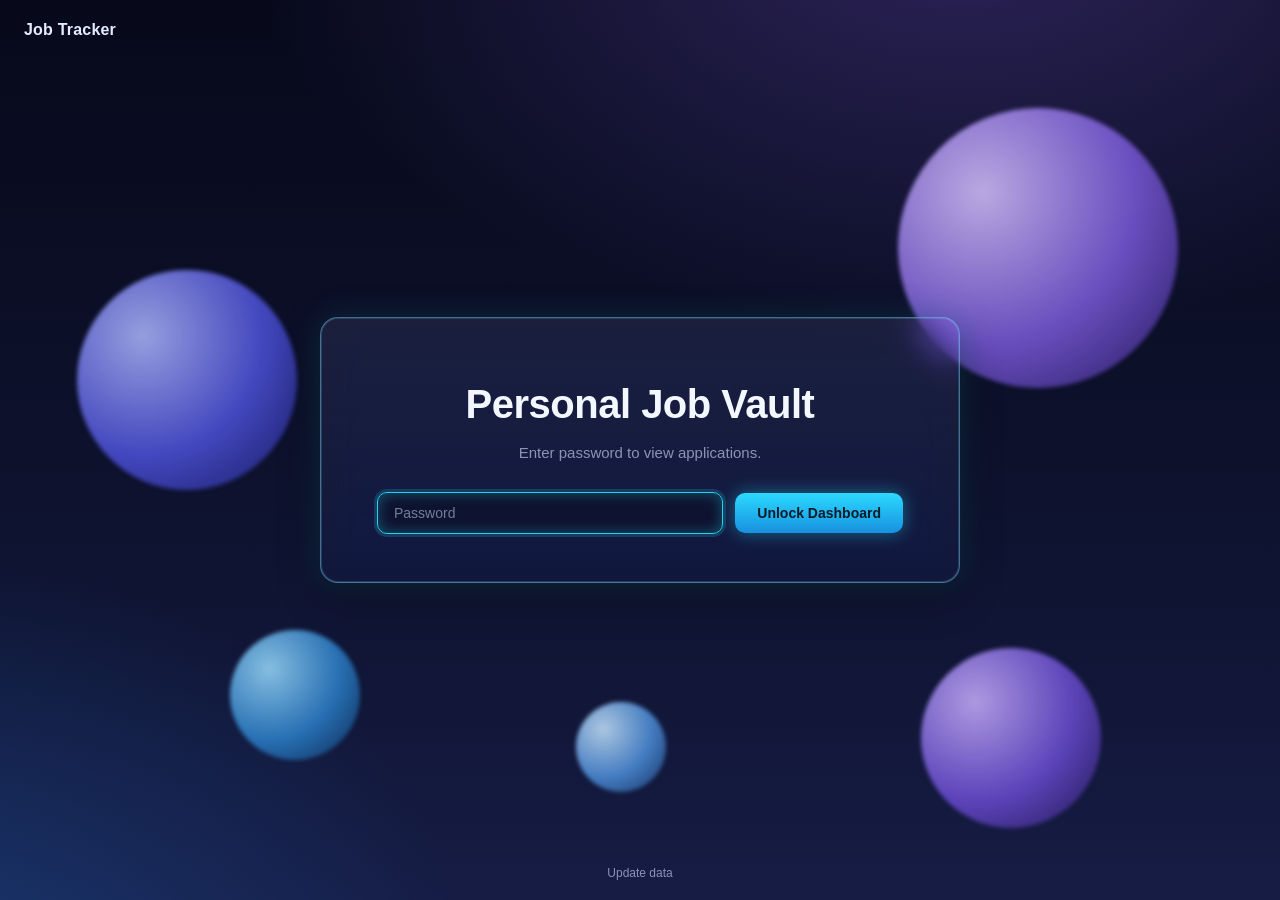
<file: index.html>
<!doctype html>
<html lang="en">
<head>
  <meta charset="utf-8" />
  <meta name="viewport" content="width=device-width, initial-scale=1" />
  <meta name="robots" content="noindex, nofollow" />
  <meta name="theme-color" content="#22d3ee" />
  <meta name="apple-mobile-web-app-capable" content="yes" />
  <meta name="apple-mobile-web-app-status-bar-style" content="black-translucent" />
  <meta name="apple-mobile-web-app-title" content="Job Vault" />
  <link rel="manifest" href="manifest.json" />
  <link rel="icon" type="image/png" sizes="32x32" href="favicon-32.png" />
  <link rel="apple-touch-icon" href="apple-touch-icon.png" />
  <title>Personal Job Vault</title>
  <link rel="stylesheet" href="styles.css?v=7" />
</head>
<body>

  <!-- LOGIN GATE -->
  <section id="gate">
    <div class="spheres" aria-hidden="true">
      <div class="sphere s1"></div>
      <div class="sphere s2"></div>
      <div class="sphere s3"></div>
      <div class="sphere s4"></div>
      <div class="sphere s5"></div>
    </div>
    <div class="app-brand">Job Tracker</div>
    <div class="gate-wrap">
      <div class="gate-card">
        <h1>Personal Job Vault</h1>
        <p>Enter password to view applications.</p>
        <form id="unlock-form" autocomplete="off">
          <input id="password" type="password" autocomplete="current-password" placeholder="Password" autofocus />
          <button type="submit" class="btn-primary">Unlock Dashboard</button>
        </form>
        <p id="gate-error" class="gate-error" hidden></p>
      </div>
    </div>
    <div class="gate-footer"><a href="admin.html">Update data</a></div>
  </section>

  <!-- DASHBOARD SHELL -->
  <section id="app" hidden>
    <div class="shell">
      <aside class="sidebar">
        <div class="app-brand" style="position: static; margin: 0 8px 24px;">Job Tracker</div>
        <ul class="nav">
          <li class="active" data-view="dashboard">
            <svg class="ic" viewBox="0 0 24 24" fill="none" stroke="currentColor" stroke-width="2"><rect x="3" y="3" width="7" height="7" rx="1"/><rect x="14" y="3" width="7" height="7" rx="1"/><rect x="3" y="14" width="7" height="7" rx="1"/><rect x="14" y="14" width="7" height="7" rx="1"/></svg>
            <span>Dashboard</span>
          </li>
          <li>
            <svg class="ic" viewBox="0 0 24 24" fill="none" stroke="currentColor" stroke-width="2"><rect x="4" y="4" width="16" height="16" rx="2"/><path d="M8 4v16M4 9h16"/></svg>
            <span>Applications</span>
          </li>
          <li>
            <svg class="ic" viewBox="0 0 24 24" fill="none" stroke="currentColor" stroke-width="2"><path d="M14 3H7a2 2 0 0 0-2 2v14a2 2 0 0 0 2 2h10a2 2 0 0 0 2-2V8z"/><path d="M14 3v5h5"/></svg>
            <span>Documents</span>
          </li>
          <li>
            <svg class="ic" viewBox="0 0 24 24" fill="none" stroke="currentColor" stroke-width="2"><path d="M3 3v18h18"/><path d="M7 14l3-3 4 4 5-7"/></svg>
            <span>Analytics</span>
          </li>
          <li>
            <svg class="ic" viewBox="0 0 24 24" fill="none" stroke="currentColor" stroke-width="2"><circle cx="12" cy="12" r="3"/><path d="M19.4 15a1.7 1.7 0 0 0 .3 1.8l.1.1a2 2 0 1 1-2.8 2.8l-.1-.1a1.7 1.7 0 0 0-1.8-.3 1.7 1.7 0 0 0-1 1.5V21a2 2 0 0 1-4 0v-.1a1.7 1.7 0 0 0-1-1.5 1.7 1.7 0 0 0-1.8.3l-.1.1a2 2 0 1 1-2.8-2.8l.1-.1a1.7 1.7 0 0 0 .3-1.8 1.7 1.7 0 0 0-1.5-1H3a2 2 0 0 1 0-4h.1a1.7 1.7 0 0 0 1.5-1 1.7 1.7 0 0 0-.3-1.8l-.1-.1a2 2 0 1 1 2.8-2.8l.1.1a1.7 1.7 0 0 0 1.8.3h.1a1.7 1.7 0 0 0 1-1.5V3a2 2 0 0 1 4 0v.1a1.7 1.7 0 0 0 1 1.5 1.7 1.7 0 0 0 1.8-.3l.1-.1a2 2 0 1 1 2.8 2.8l-.1.1a1.7 1.7 0 0 0-.3 1.8v.1a1.7 1.7 0 0 0 1.5 1H21a2 2 0 0 1 0 4h-.1a1.7 1.7 0 0 0-1.5 1z"/></svg>
            <span>Settings</span>
          </li>
        </ul>

        <div class="upcoming">
          <h3>Upcoming Interviews</h3>
          <ul id="upcoming-list"><li class="empty">No upcoming interviews</li></ul>
        </div>
      </aside>

      <main class="main" id="view-root"><!-- view rendered here --></main>
    </div>
  </section>

  <button id="install-btn" type="button" aria-label="Install Job Vault app">📲 Install app</button>

  <script src="app.js?v=7"></script>
  <script>
    // Register service worker for PWA / offline support.
    if ("serviceWorker" in navigator) {
      window.addEventListener("load", () => {
        navigator.serviceWorker.register("service-worker.js").catch(() => {});
      });
    }

    // Custom install prompt (Android Chrome / Edge / desktop Chrome).
    let deferredPrompt = null;
    const installBtn = document.getElementById("install-btn");
    window.addEventListener("beforeinstallprompt", (e) => {
      e.preventDefault();
      deferredPrompt = e;
      installBtn.classList.add("show");
    });
    installBtn.addEventListener("click", async () => {
      if (!deferredPrompt) return;
      deferredPrompt.prompt();
      try { await deferredPrompt.userChoice; } catch (_) {}
      deferredPrompt = null;
      installBtn.classList.remove("show");
    });
    window.addEventListener("appinstalled", () => {
      installBtn.classList.remove("show");
    });
  </script>
</body>
</html>
</file>
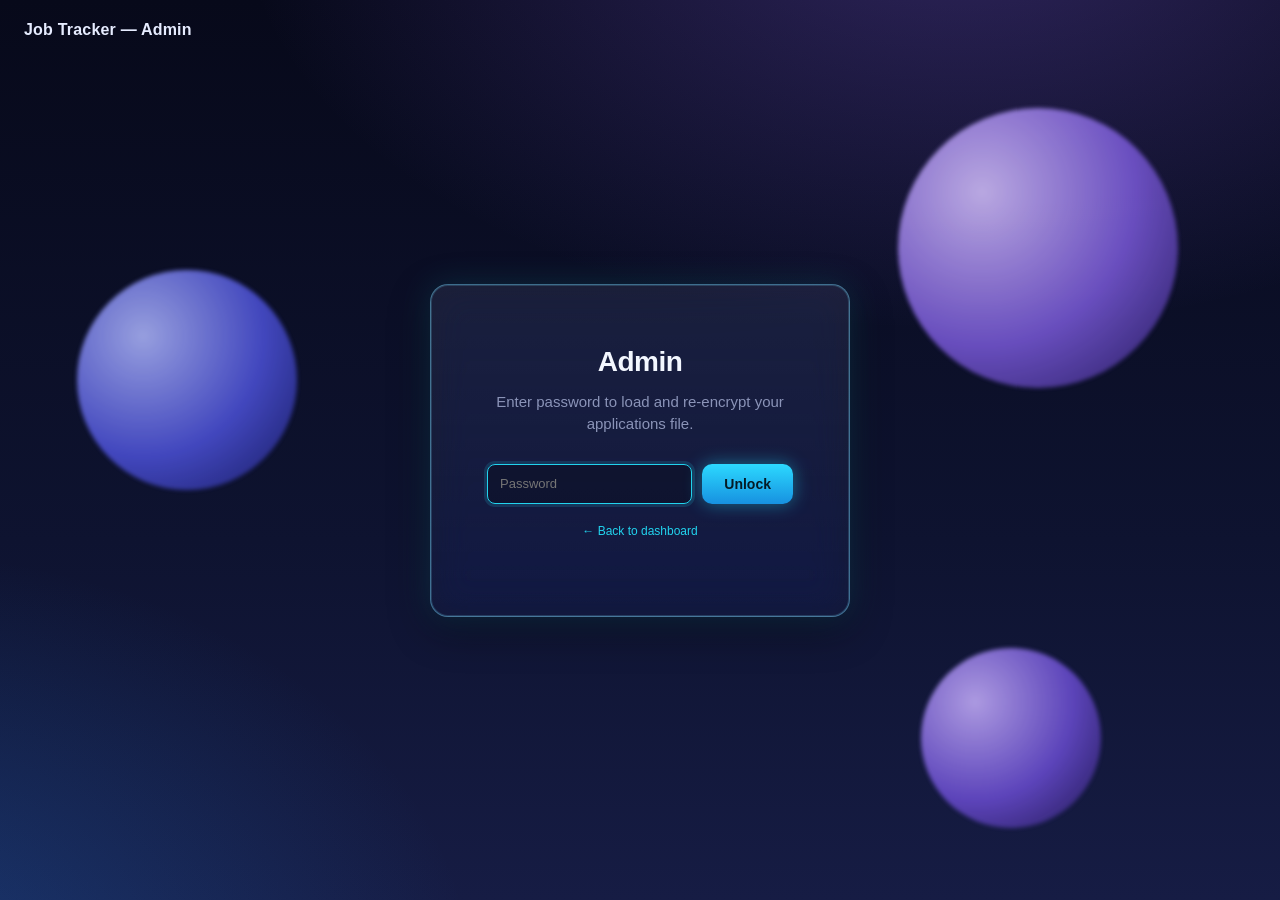
<file: admin.html>
<!doctype html>
<html lang="en">
<head>
  <meta charset="utf-8" />
  <meta name="viewport" content="width=device-width, initial-scale=1" />
  <meta name="robots" content="noindex, nofollow" />
  <meta name="theme-color" content="#22d3ee" />
  <meta name="apple-mobile-web-app-capable" content="yes" />
  <meta name="apple-mobile-web-app-status-bar-style" content="black-translucent" />
  <meta name="apple-mobile-web-app-title" content="Job Vault" />
  <link rel="manifest" href="manifest.json" />
  <link rel="icon" type="image/png" sizes="32x32" href="favicon-32.png" />
  <link rel="apple-touch-icon" href="apple-touch-icon.png" />
  <title>Job Tracker — Update data</title>
  <link rel="stylesheet" href="styles.css?v=7" />
  <style>
    .admin-shell { max-width: 980px; margin: 32px auto; padding: 0 24px 64px; position: relative; z-index: 1; }
    .admin-shell h1 { font-size: 26px; margin: 0 0 6px; }
    .admin-shell .lede { color: var(--muted); margin: 0 0 22px; font-size: 13px; }
    .panel { background: var(--panel); border: 1px solid var(--border); border-radius: 14px; padding: 22px; margin-bottom: 18px; backdrop-filter: blur(8px); }
    .panel h2 { font-size: 14px; font-weight: 700; color: var(--accent); text-transform: uppercase; letter-spacing: 0.6px; margin: 0 0 14px; }
    .grid2 { display: grid; grid-template-columns: 1fr 1fr; gap: 12px; }
    .grid3 { display: grid; grid-template-columns: 1fr 1fr 1fr; gap: 12px; }
    @media (max-width: 720px) { .grid2, .grid3 { grid-template-columns: 1fr; } }
    label { display: block; font-size: 12px; color: var(--muted); margin: 0 0 4px; font-weight: 600; }
    input[type=text], input[type=number], input[type=password], select, textarea {
      width: 100%; background: rgba(0,0,0,0.25); border: 1px solid var(--border); color: var(--text);
      padding: 10px 12px; border-radius: 8px; font-family: inherit; font-size: 13px; outline: none;
    }
    input:focus, textarea:focus, select:focus { border-color: var(--accent); box-shadow: 0 0 0 3px rgba(34,211,238,0.15); }
    textarea { min-height: 90px; resize: vertical; line-height: 1.5; }
    textarea.tall { min-height: 140px; }
    .row-actions { display: flex; gap: 10px; align-items: center; flex-wrap: wrap; margin-top: 12px; }
    .btn-secondary { background: rgba(255,255,255,0.06); color: var(--text); border: 1px solid var(--border); padding: 9px 16px; border-radius: 8px; font-weight: 600; font-size: 13px; }
    .btn-secondary:hover { border-color: var(--border-strong); }
    .btn-suggest { background: linear-gradient(135deg, #a78bfa, #6aa8ff); color: #0c1126; border: none; padding: 9px 14px; border-radius: 8px; font-weight: 700; font-size: 12px; }
    .btn-danger { background: rgba(248,113,113,0.15); color: var(--status-rejected); border: 1px solid rgba(248,113,113,0.35); padding: 9px 14px; border-radius: 8px; font-weight: 600; font-size: 12px; }
    pre { background: rgba(0,0,0,0.3); padding: 12px; border-radius: 8px; overflow: auto; max-height: 220px; font-size: 11px; color: var(--muted); }
    .status-msg { color: var(--status-offer); font-size: 13px; }
    .status-msg.err { color: var(--error); }
    .applist { display: flex; flex-direction: column; gap: 6px; max-height: 320px; overflow-y: auto; padding: 4px; }
    .applist .item { display: flex; justify-content: space-between; gap: 10px; padding: 8px 12px; border-radius: 8px; cursor: pointer; border: 1px solid transparent; font-size: 13px; }
    .applist .item:hover { background: rgba(255,255,255,0.04); border-color: var(--border); }
    .applist .item.active { background: rgba(34,211,238,0.10); border-color: rgba(34,211,238,0.35); }
    .applist .meta { color: var(--muted); font-size: 11px; }
    .toolbar { display: flex; gap: 8px; align-items: center; margin-bottom: 10px; }
    .toolbar input { flex: 1; }
    .help { font-size: 11px; color: var(--muted); margin-top: 4px; }
    .gate-mini { max-width: 420px; margin: 80px auto; }
  </style>
</head>
<body>
  <div class="spheres" aria-hidden="true">
    <div class="sphere s1"></div>
    <div class="sphere s3"></div>
    <div class="sphere s4"></div>
  </div>
  <div class="app-brand">Job Tracker — Admin</div>

  <!-- Lock screen for admin -->
  <section id="admin-gate">
    <div class="gate-wrap">
      <div class="gate-card gate-mini">
        <h1 style="font-size: 28px;">Admin</h1>
        <p>Enter password to load and re-encrypt your applications file.</p>
        <form id="admin-unlock">
          <div style="display:flex;gap:10px">
            <input id="admin-pw" type="password" placeholder="Password" autofocus style="flex:1" />
            <button type="submit" class="btn-primary">Unlock</button>
          </div>
        </form>
        <p id="admin-err" class="gate-error" hidden></p>
        <p style="text-align:center;margin-top:18px;font-size:12px;color:var(--muted);"><a href="index.html">← Back to dashboard</a></p>
      </div>
    </div>
  </section>

  <main id="admin" class="admin-shell" hidden>
    <h1>Manage Applications</h1>
    <p class="lede">Edit fields, encrypt, and download <code>applications.enc.json</code>. Replace the file in your repo and push to publish.</p>

    <div class="panel">
      <h2>Applications (<span id="row-count">0</span>)</h2>
      <div class="toolbar">
        <input id="filter" type="search" placeholder="Filter applications..." />
        <button class="btn-secondary" id="new-app">+ New</button>
      </div>
      <div class="applist" id="applist"></div>
    </div>

    <div class="panel" id="editor" hidden>
      <h2>Edit Application</h2>
      <div class="grid2">
        <div><label>Company</label><input id="f-Company" type="text" /></div>
        <div><label>Domain (for logo)</label><input id="f-Domain" type="text" placeholder="e.g. tesla.com" /></div>
      </div>
      <div style="margin-top:10px"><label>Logo URL (override, optional)</label>
        <input id="f-LogoUrl" type="text" placeholder="https://... — leave blank to auto-fetch from Domain" /></div>
      <div class="grid2" style="margin-top:10px">
        <div><label>Role / Position</label><input id="f-Role" type="text" /></div>
        <div><label>Status</label><input id="f-Status" type="text" placeholder="Applied, Interviewing, Offer, Rejected, ..." /></div>
      </div>
      <div class="grid3" style="margin-top:10px">
        <div><label>Date Applied</label><input id="f-DateApplied" type="text" placeholder="DD-MMM-YY" /></div>
        <div><label>Location</label><input id="f-Location" type="text" /></div>
        <div><label>Platform</label><input id="f-Platform" type="text" /></div>
      </div>
      <div class="grid3" style="margin-top:10px">
        <div><label>Tier</label><input id="f-Tier" type="text" /></div>
        <div><label>Grade</label><input id="f-Grade" type="text" /></div>
        <div><label>Job ID / Req</label><input id="f-JobId" type="text" /></div>
      </div>
      <div class="grid3" style="margin-top:10px">
        <div><label>Salary Band</label><input id="f-SalaryBand" type="text" /></div>
        <div><label>Quote CTC</label><input id="f-QuoteCTC" type="text" /></div>
        <div><label>Fit %</label><input id="f-Fit" type="text" placeholder="0-100" /></div>
      </div>
      <div style="margin-top:10px"><label>Chances</label><input id="f-Chances" type="text" placeholder="e.g. Moderate (25-40%)" /></div>

      <div style="margin-top:12px"><label>Role Summary (Job Description)</label>
        <textarea id="f-JD" class="tall"></textarea></div>

      <div style="margin-top:12px">
        <label>STAR Story — Technical
          <button class="btn-suggest" id="ai-suggest-tech" style="float:right">✨ Suggest with AI</button>
        </label>
        <textarea id="f-STARTech" class="tall" placeholder="QUESTION: ...&#10;SITUATION: ...&#10;TASK: ...&#10;ACTION: ...&#10;RESULT: ..."></textarea>
      </div>
      <div style="margin-top:12px">
        <label>STAR Story — Non-Technical / Behavioral
          <button class="btn-suggest" id="ai-suggest-beh" style="float:right">✨ Suggest with AI</button>
        </label>
        <textarea id="f-STARBeh" class="tall" placeholder="QUESTION: ...&#10;SITUATION: ...&#10;TASK: ...&#10;ACTION: ...&#10;RESULT: ..."></textarea>
        <div class="help">Tip: Configure your Anthropic API key in <code>sync/.secrets.env</code> for AI suggestions, or write directly here.</div>
      </div>

      <div style="margin-top:12px"><label>Next Step</label>
        <textarea id="f-NextStep"></textarea></div>
      <div style="margin-top:12px"><label>Notes / Key Facts</label>
        <textarea id="f-Notes"></textarea></div>

      <div class="row-actions">
        <button class="btn-primary" id="save-row">Save changes</button>
        <button class="btn-danger" id="delete-row">Delete application</button>
        <span id="editor-msg" class="status-msg"></span>
      </div>
    </div>

    <div class="panel">
      <h2>Encrypt &amp; Download</h2>
      <p class="lede" style="margin-bottom:12px">When you've made all your edits, encrypt with the same password and download the new <code>applications.enc.json</code>. Replace it in the repo and push.</p>
      <div class="row-actions">
        <button class="btn-primary" id="encrypt-download">Encrypt and download</button>
        <span id="encrypt-msg" class="status-msg"></span>
      </div>
      <h3 style="margin-top:18px;font-size:13px;color:var(--muted)">Output preview</h3>
      <pre id="enc-preview">(none yet)</pre>
    </div>
  </main>

  <script>
    // ===== crypto =====
    const DATA_URL = "data/applications.enc.json";
    const PBKDF2_ITERS = 200000;

    function bytesToB64(bytes){let s="";for(let i=0;i<bytes.length;i++)s+=String.fromCharCode(bytes[i]);return btoa(s);}
    function b64ToBytes(b64){const bin=atob(b64);const u=new Uint8Array(bin.length);for(let i=0;i<bin.length;i++)u[i]=bin.charCodeAt(i);return u;}
    async function deriveKey(password, salt, iters, hash, usage){
      const baseKey = await crypto.subtle.importKey("raw", new TextEncoder().encode(password), {name:"PBKDF2"}, false, ["deriveKey"]);
      return crypto.subtle.deriveKey({name:"PBKDF2", salt, iterations: iters, hash}, baseKey, {name:"AES-GCM", length:256}, false, [usage]);
    }
    async function encryptBundle(plaintext, password){
      const salt = crypto.getRandomValues(new Uint8Array(16));
      const iv = crypto.getRandomValues(new Uint8Array(12));
      const key = await deriveKey(password, salt, PBKDF2_ITERS, "SHA-256", "encrypt");
      const ct = await crypto.subtle.encrypt({name:"AES-GCM", iv}, key, new TextEncoder().encode(plaintext));
      return { v:1, kdf:{name:"PBKDF2", hash:"SHA-256", iters: PBKDF2_ITERS, salt_b64: bytesToB64(salt)}, iv_b64: bytesToB64(iv), ct_b64: bytesToB64(new Uint8Array(ct)) };
    }
    async function decryptBundle(bundle, password){
      const salt = b64ToBytes(bundle.kdf.salt_b64);
      const iv = b64ToBytes(bundle.iv_b64);
      const ct = b64ToBytes(bundle.ct_b64);
      const key = await deriveKey(password, salt, bundle.kdf.iters, bundle.kdf.hash, "decrypt");
      const pt = await crypto.subtle.decrypt({name:"AES-GCM", iv}, key, ct);
      return JSON.parse(new TextDecoder().decode(pt));
    }

    // ===== state =====
    const FIELDS = [
      ["Company","Company"], ["Domain","Domain"], ["LogoUrl","LogoUrl"],
      ["Role","Role / Position"], ["Status","Status"],
      ["DateApplied","Date Applied"], ["Location","Location"], ["Platform","Platform"],
      ["Tier","Tier"], ["Grade","Grade"], ["JobId","Job ID / Req"],
      ["SalaryBand","Salary Band"], ["QuoteCTC","Quote CTC"], ["Fit","Fit %"],
      ["Chances","Chances"], ["JD","Role Summary (JD)"],
      ["STARTech","STAR (Technical)"], ["STARBeh","STAR (Non-Technical)"],
      ["NextStep","Next Step"], ["Notes","Notes / Key Facts"],
    ];

    const state = { password: "", payload: null, selected: -1, filter: "" };

    // ===== gate =====
    document.getElementById("admin-unlock").addEventListener("submit", async (e) => {
      e.preventDefault();
      const pw = document.getElementById("admin-pw").value;
      const err = document.getElementById("admin-err");
      err.hidden = true;
      let bundle;
      try {
        const res = await fetch(DATA_URL, { cache: "no-store" });
        if (!res.ok) throw new Error("data not found");
        bundle = await res.json();
      } catch (e) {
        err.textContent = "Could not load data file."; err.hidden = false; return;
      }
      try {
        const payload = await decryptBundle(bundle, pw);
        state.password = pw;
        state.payload = payload;
        document.getElementById("admin-gate").hidden = true;
        document.getElementById("admin").hidden = false;
        renderList();
      } catch (e2) {
        err.textContent = "Wrong password."; err.hidden = false;
      }
    });

    // ===== list / editor =====
    function renderList() {
      const host = document.getElementById("applist");
      host.innerHTML = "";
      const rows = state.payload.rows || [];
      const filt = state.filter.trim().toLowerCase();
      let visible = 0;
      rows.forEach((r, i) => {
        const text = (r.Company || "") + " " + (r["Role / Position"] || "") + " " + (r.Status || "");
        if (filt && !text.toLowerCase().includes(filt)) return;
        visible++;
        const div = document.createElement("div");
        div.className = "item" + (state.selected === i ? " active" : "");
        const left = document.createElement("div");
        left.innerHTML = `<b>${escapeHtml(r.Company || "(unnamed)")}</b><div class="meta">${escapeHtml(r["Role / Position"] || "")}</div>`;
        const right = document.createElement("div");
        right.className = "meta";
        right.textContent = r.Status || "";
        div.appendChild(left); div.appendChild(right);
        div.addEventListener("click", () => selectRow(i));
        host.appendChild(div);
      });
      document.getElementById("row-count").textContent = visible + " / " + rows.length;
    }

    function selectRow(i) {
      state.selected = i;
      const row = state.payload.rows[i] || {};
      for (const [id, key] of FIELDS) {
        const el = document.getElementById("f-" + id);
        if (el) el.value = row[key] || "";
      }
      document.getElementById("editor").hidden = false;
      document.getElementById("editor-msg").textContent = "";
      renderList();
      document.getElementById("editor").scrollIntoView({behavior:"smooth", block:"start"});
    }

    document.getElementById("save-row").addEventListener("click", () => {
      if (state.selected < 0) return;
      const row = state.payload.rows[state.selected];
      for (const [id, key] of FIELDS) {
        const el = document.getElementById("f-" + id);
        if (el) row[key] = el.value;
      }
      document.getElementById("editor-msg").textContent = "Saved (in memory). Click 'Encrypt and download' to publish.";
      document.getElementById("editor-msg").className = "status-msg";
      renderList();
    });

    document.getElementById("delete-row").addEventListener("click", () => {
      if (state.selected < 0) return;
      if (!confirm("Delete this application?")) return;
      state.payload.rows.splice(state.selected, 1);
      state.selected = -1;
      document.getElementById("editor").hidden = true;
      renderList();
    });

    document.getElementById("new-app").addEventListener("click", () => {
      const blank = {};
      for (const [, key] of FIELDS) blank[key] = "";
      state.payload.rows.push(blank);
      selectRow(state.payload.rows.length - 1);
    });

    document.getElementById("filter").addEventListener("input", (e) => {
      state.filter = e.target.value; renderList();
    });

    function aiSuggestStub(e) {
      e.preventDefault();
      const msg = document.getElementById("editor-msg");
      msg.className = "status-msg err";
      msg.textContent = "AI Suggest needs an Anthropic API key in sync/.secrets.env (and the sync agent running). Coming soon — for now, write your STAR story manually.";
    }
    const techBtn = document.getElementById("ai-suggest-tech");
    const behBtn = document.getElementById("ai-suggest-beh");
    if (techBtn) techBtn.addEventListener("click", aiSuggestStub);
    if (behBtn) behBtn.addEventListener("click", aiSuggestStub);

    document.getElementById("encrypt-download").addEventListener("click", async () => {
      const msg = document.getElementById("encrypt-msg");
      msg.className = "status-msg";
      msg.textContent = "Encrypting...";
      const payload = JSON.parse(JSON.stringify(state.payload));
      payload.updated_at = new Date().toISOString();
      const bundle = await encryptBundle(JSON.stringify(payload), state.password);
      const text = JSON.stringify(bundle, null, 2);
      document.getElementById("enc-preview").textContent = text.slice(0, 600) + (text.length > 600 ? "\n..." : "");
      const blob = new Blob([text], { type: "application/json" });
      const url = URL.createObjectURL(blob);
      const a = document.createElement("a");
      a.href = url; a.download = "applications.enc.json"; a.click();
      URL.revokeObjectURL(url);
      msg.textContent = "Downloaded. Replace data/applications.enc.json in the repo and push.";
    });

    function escapeHtml(s){return String(s).replace(/[&<>"']/g, c => ({ "&":"&amp;","<":"&lt;",">":"&gt;",'"':"&quot;","'":"&#39;"}[c]));}
  </script>
</body>
</html>
</file>
<file: styles.css>
:root {
  --bg-0: #07091a;
  --bg-1: #0e1330;
  --bg-2: #161c44;
  --panel: rgba(255, 255, 255, 0.04);
  --panel-2: rgba(255, 255, 255, 0.06);
  --border: rgba(120, 180, 255, 0.18);
  --border-strong: rgba(120, 220, 255, 0.45);
  --text: #e6ecff;
  --muted: #8b94b8;
  --accent: #22d3ee;
  --accent-2: #6aa8ff;
  --violet: #a78bfa;
  --error: #ff7b85;

  --status-wishlist: #a78bfa;
  --status-applied: #60a5fa;
  --status-interview: #fbbf24;
  --status-offer: #34d399;
  --status-rejected: #f87171;

  --shadow: 0 12px 40px rgba(0, 0, 0, 0.45);
  --glow-cyan: 0 0 22px rgba(34, 211, 238, 0.55);
}

* { box-sizing: border-box; }

html, body {
  margin: 0;
  padding: 0;
  background: var(--bg-0);
  color: var(--text);
  font-family: -apple-system, BlinkMacSystemFont, "Segoe UI", Roboto, Helvetica, Arial, sans-serif;
  font-size: 14px;
  line-height: 1.5;
  min-height: 100vh;
  -webkit-font-smoothing: antialiased;
}

body {
  background:
    radial-gradient(1200px 700px at 75% -10%, rgba(122, 90, 220, 0.35), transparent 60%),
    radial-gradient(1100px 800px at -10% 110%, rgba(34, 122, 220, 0.30), transparent 55%),
    linear-gradient(180deg, var(--bg-0), var(--bg-1) 60%, var(--bg-2));
  background-attachment: fixed;
}

/* Floating spheres for the gate screen */
.spheres { position: fixed; inset: 0; overflow: hidden; pointer-events: none; z-index: 0; }
.sphere {
  position: absolute;
  border-radius: 50%;
  filter: blur(2px);
  opacity: 0.85;
  animation: float 14s ease-in-out infinite;
}
.sphere.s1 { width: 220px; height: 220px; left: 6%; top: 30%;
  background: radial-gradient(circle at 30% 30%, #b0b8ff, #4d52d9 55%, #1a1d6b 100%); }
.sphere.s2 { width: 130px; height: 130px; left: 18%; top: 70%;
  background: radial-gradient(circle at 30% 30%, #9bdcff, #2c80c9 55%, #0c2a55 100%); animation-delay: -3s; }
.sphere.s3 { width: 280px; height: 280px; right: 8%; top: 12%;
  background: radial-gradient(circle at 30% 30%, #d6c2ff, #7a5ad9 55%, #2a1c66 100%); animation-delay: -6s; }
.sphere.s4 { width: 180px; height: 180px; right: 14%; bottom: 8%;
  background: radial-gradient(circle at 30% 30%, #c8b1ff, #6a4dd1 55%, #221755 100%); animation-delay: -9s; }
.sphere.s5 { width: 90px; height: 90px; left: 45%; bottom: 12%;
  background: radial-gradient(circle at 30% 30%, #c8e6ff, #4d8ed9 55%, #163566 100%); animation-delay: -2s; }

@keyframes float {
  0%, 100% { transform: translate3d(0, 0, 0); }
  50% { transform: translate3d(20px, -30px, 0); }
}

a { color: var(--accent); text-decoration: none; }
a:hover { text-decoration: underline; }

button {
  font-family: inherit;
  cursor: pointer;
}

/* ============ GATE / LOGIN ============ */

.app-brand {
  position: fixed;
  top: 18px;
  left: 24px;
  font-size: 16px;
  font-weight: 600;
  letter-spacing: 0.2px;
  color: var(--text);
  z-index: 2;
}

.gate-wrap {
  min-height: 100vh;
  display: grid;
  place-items: center;
  position: relative;
  z-index: 1;
  padding: 24px;
}

.gate-card {
  position: relative;
  width: min(640px, 100%);
  padding: 56px 56px 48px;
  border-radius: 18px;
  background: linear-gradient(180deg, rgba(255,255,255,0.07), rgba(255,255,255,0.02));
  border: 1px solid var(--border-strong);
  box-shadow:
    0 0 0 1px rgba(120, 220, 255, 0.18) inset,
    0 0 30px rgba(34, 211, 238, 0.15),
    var(--shadow);
  backdrop-filter: blur(18px) saturate(140%);
  -webkit-backdrop-filter: blur(18px) saturate(140%);
}

.gate-card h1 {
  margin: 0 0 8px;
  text-align: center;
  font-size: 40px;
  font-weight: 800;
  letter-spacing: -0.5px;
  color: #f3f7ff;
}

.gate-card p {
  margin: 0 0 28px;
  text-align: center;
  color: var(--muted);
  font-size: 15px;
}

#unlock-form {
  display: flex;
  gap: 12px;
  align-items: center;
  justify-content: center;
}

#unlock-form input {
  flex: 1;
  background: rgba(0, 0, 0, 0.25);
  border: 1px solid var(--border-strong);
  color: var(--text);
  padding: 12px 16px;
  border-radius: 10px;
  font-size: 14px;
  outline: none;
  box-shadow: 0 0 14px rgba(34, 211, 238, 0.25) inset;
  transition: box-shadow .2s, border-color .2s;
}
#unlock-form input::placeholder { color: rgba(180, 200, 230, 0.6); }
#unlock-form input:focus {
  border-color: var(--accent);
  box-shadow: 0 0 0 3px rgba(34, 211, 238, 0.18), 0 0 14px rgba(34, 211, 238, 0.35) inset;
}

.btn-primary {
  background: linear-gradient(180deg, #2cd9ff, #1791e0);
  color: #051b25;
  border: none;
  padding: 12px 22px;
  border-radius: 10px;
  font-weight: 700;
  font-size: 14px;
  white-space: nowrap;
  box-shadow: 0 0 18px rgba(34, 211, 238, 0.45);
  transition: filter .15s, transform .05s;
}
.btn-primary:hover { filter: brightness(1.08); }
.btn-primary:active { transform: translateY(1px); }

.gate-error {
  text-align: center;
  margin-top: 14px;
  color: var(--error);
  font-size: 13px;
}

.gate-footer {
  position: fixed;
  bottom: 18px;
  left: 0;
  right: 0;
  text-align: center;
  color: var(--muted);
  font-size: 12px;
  z-index: 2;
}
.gate-footer a { color: var(--muted); }

/* ============ DASHBOARD SHELL ============ */

.shell {
  display: grid;
  grid-template-columns: 240px 1fr;
  min-height: 100vh;
  position: relative;
  z-index: 1;
}

.sidebar {
  padding: 24px 16px;
  border-right: 1px solid rgba(255, 255, 255, 0.06);
  background: rgba(7, 10, 26, 0.55);
  backdrop-filter: blur(8px);
}

.sidebar h2 {
  font-size: 13px;
  font-weight: 600;
  color: var(--muted);
  text-transform: uppercase;
  letter-spacing: 0.6px;
  margin: 18px 8px 8px;
}

.nav { list-style: none; padding: 0; margin: 12px 0 24px; }
.nav li { display: flex; align-items: center; gap: 10px;
  padding: 10px 12px; border-radius: 8px; color: var(--muted);
  cursor: pointer; font-size: 14px; font-weight: 500;
  transition: background .15s, color .15s; }
.nav li:hover { background: rgba(255,255,255,0.05); color: var(--text); }
.nav li.active {
  background: linear-gradient(180deg, rgba(34, 211, 238, 0.18), rgba(34, 211, 238, 0.08));
  color: #d6f7ff;
  border: 1px solid rgba(34, 211, 238, 0.35);
}
.nav .ic { width: 18px; height: 18px; opacity: 0.9; }

.upcoming {
  background: var(--panel);
  border: 1px solid var(--border);
  border-radius: 12px;
  padding: 14px;
  margin-top: 8px;
}
.upcoming h3 { margin: 0 0 8px; font-size: 14px; font-weight: 600; }
.upcoming ul { list-style: none; padding: 0; margin: 0; }
.upcoming li { font-size: 12px; color: var(--muted); padding: 4px 0; }
.upcoming .empty { color: var(--muted); font-size: 12px; }

.main {
  padding: 24px 32px 48px;
  min-width: 0;
}

.main-head {
  display: flex;
  align-items: center;
  justify-content: space-between;
  margin-bottom: 20px;
  gap: 16px;
  flex-wrap: wrap;
}

.main-head h1 {
  margin: 0;
  font-size: 28px;
  font-weight: 700;
  letter-spacing: -0.3px;
}

.head-actions { display: flex; gap: 10px; align-items: center; }

.search {
  background: rgba(0,0,0,0.25);
  border: 1px solid var(--border);
  color: var(--text);
  padding: 10px 14px;
  border-radius: 10px;
  font-size: 13px;
  width: 280px;
  outline: none;
}
.search:focus { border-color: var(--accent); box-shadow: 0 0 0 3px rgba(34,211,238,0.15); }

/* ============ KANBAN ============ */

/* Kanban as horizontal strips: each status is a full-width section,
   cards inside flow 5-per-row (responsive). */
.kanban {
  display: flex;
  flex-direction: column;
  gap: 18px;
  align-items: stretch;
}

.column {
  background: var(--panel);
  border: 1px solid var(--border);
  border-radius: 14px;
  padding: 14px 18px 18px;
  backdrop-filter: blur(10px);
}

.col-head {
  display: flex;
  align-items: center;
  justify-content: space-between;
  border-bottom: 2px solid var(--col-color, var(--accent));
  padding-bottom: 10px;
  margin-bottom: 14px;
}
.col-head .title { font-size: 16px; font-weight: 700; color: var(--text); }
.col-head .count { color: var(--muted); font-size: 13px; font-weight: 500; }

.col-list {
  display: grid;
  grid-template-columns: repeat(5, minmax(0, 1fr));
  gap: 12px;
}

.card {
  position: relative;
  background: linear-gradient(180deg, rgba(255,255,255,0.05), rgba(255,255,255,0.02));
  border: 1px solid rgba(255,255,255,0.08);
  border-radius: 12px;
  padding: 14px 14px 14px 38px;
  text-decoration: none;
  color: inherit;
  display: block;
  transition: transform .12s, border-color .12s, box-shadow .12s, background .12s;
  cursor: pointer;
}
.card:hover {
  border-color: rgba(34, 211, 238, 0.45);
  box-shadow: 0 6px 24px rgba(0,0,0,0.4), 0 0 16px rgba(34, 211, 238, 0.18);
  text-decoration: none;
  transform: translateY(-1px);
  background: linear-gradient(180deg, rgba(255,255,255,0.07), rgba(255,255,255,0.03));
}

.drag-dots {
  position: absolute;
  top: 14px;
  left: 12px;
  width: 10px;
  height: 16px;
  display: grid;
  grid-template-columns: 4px 4px;
  grid-auto-rows: 4px;
  gap: 2px;
  opacity: 0.35;
  pointer-events: none;
}
.drag-dots span { width: 4px; height: 4px; background: currentColor; border-radius: 50%; }

.card-head {
  display: flex;
  align-items: center;
  gap: 10px;
  margin-bottom: 8px;
}
.logo {
  position: relative;
  width: 32px;
  height: 32px;
  border-radius: 8px;
  background: rgba(255,255,255,0.06);
  flex-shrink: 0;
  overflow: hidden;
  font-weight: 700;
  font-size: 13px;
  color: var(--text);
  border: 1px solid rgba(255,255,255,0.08);
}
.logo .monogram {
  position: absolute;
  inset: 0;
  display: grid;
  place-items: center;
}
.logo img {
  position: absolute;
  inset: 0;
  width: 100%;
  height: 100%;
  object-fit: contain;
  background: #fff;
  padding: 2px;
}

.card-company {
  font-weight: 700;
  color: var(--text);
  font-size: 14px;
  line-height: 1.2;
  word-break: break-word;
}
.card-role {
  color: var(--muted);
  font-size: 12px;
  font-weight: 500;
  margin-top: 2px;
  word-break: break-word;
}

.kv { font-size: 12px; color: var(--muted); margin: 3px 0; }
.kv b { color: var(--text); font-weight: 600; }

.card-foot { margin-top: 10px; }

/* Status pills (Kanban + detail header) */
.pill {
  display: inline-block;
  padding: 4px 10px;
  border-radius: 999px;
  font-size: 11px;
  font-weight: 700;
  letter-spacing: 0.2px;
  background: rgba(255,255,255,0.05);
  color: var(--muted);
  border: 1px solid rgba(255,255,255,0.08);
  white-space: nowrap;
}
.pill.wishlist    { color: var(--status-wishlist);   border-color: rgba(167,139,250,0.35); background: rgba(167,139,250,0.10); }
.pill.applied     { color: var(--status-applied);    border-color: rgba(96,165,250,0.35);  background: rgba(96,165,250,0.10); }
.pill.interview   { color: var(--status-interview);  border-color: rgba(251,191,36,0.35);  background: rgba(251,191,36,0.10); }
.pill.offer       { color: var(--status-offer);      border-color: rgba(52,211,153,0.35);  background: rgba(52,211,153,0.10); }
.pill.rejected    { color: var(--status-rejected);   border-color: rgba(248,113,113,0.35); background: rgba(248,113,113,0.10); }

/* Column accent borders */
.column.wishlist  .col-head { border-bottom-color: var(--status-wishlist); }
.column.applied   .col-head { border-bottom-color: var(--status-applied); }
.column.interview .col-head { border-bottom-color: var(--status-interview); }
.column.offer     .col-head { border-bottom-color: var(--status-offer); }
.column.rejected  .col-head { border-bottom-color: var(--status-rejected); }

.empty-col { color: var(--muted); font-size: 12px; padding: 12px 4px; }

.toggle-rejected {
  background: transparent;
  color: var(--muted);
  border: 1px solid var(--border);
  padding: 8px 12px;
  border-radius: 8px;
  font-size: 12px;
  font-weight: 600;
}
.toggle-rejected:hover { color: var(--text); border-color: var(--border-strong); }

/* ============ DETAIL VIEW ============ */

.detail {
  max-width: 1080px;
  margin: 0 auto;
  padding: 8px 0 40px;
}

.back-link {
  display: inline-flex;
  align-items: center;
  gap: 6px;
  font-size: 13px;
  color: var(--muted);
  margin-bottom: 16px;
  cursor: pointer;
}
.back-link:hover { color: var(--accent); text-decoration: none; }

.detail-head {
  display: flex;
  align-items: flex-start;
  gap: 18px;
  padding: 22px;
  border-radius: 16px;
  background: var(--panel);
  border: 1px solid var(--border);
  margin-bottom: 18px;
  flex-wrap: wrap;
}
.detail-head .logo { width: 64px; height: 64px; border-radius: 12px; font-size: 22px; }
.detail-head .who { flex: 1; min-width: 220px; }
.detail-head h1 { margin: 0 0 4px; font-size: 26px; font-weight: 800; }
.detail-head h2 { margin: 0; font-size: 15px; font-weight: 500; color: var(--muted); }
.detail-head .meta { color: var(--muted); font-size: 13px; margin-top: 8px; display: flex; gap: 12px; flex-wrap: wrap; }
.detail-head .meta span:not(:first-child)::before { content: "·"; margin-right: 12px; color: rgba(255,255,255,0.18); }

.detail-grid {
  display: grid;
  grid-template-columns: 1fr 320px;
  gap: 16px;
  align-items: start;
}
@media (max-width: 880px) { .detail-grid { grid-template-columns: 1fr; } }

.section {
  background: var(--panel);
  border: 1px solid var(--border);
  border-radius: 14px;
  padding: 18px;
  margin-bottom: 16px;
}
.section h3 {
  margin: 0 0 10px;
  font-size: 13px;
  font-weight: 700;
  color: var(--accent);
  text-transform: uppercase;
  letter-spacing: 0.6px;
}
.section .body, .section p { margin: 0; color: var(--text); font-size: 14px; line-height: 1.6; white-space: pre-wrap; }
.section .body.muted, .section p.muted { color: var(--muted); font-style: italic; }

.gauge-wrap {
  display: flex;
  align-items: center;
  gap: 18px;
  flex-wrap: wrap;
}
.gauge {
  --pct: 0;
  width: 120px;
  height: 120px;
  border-radius: 50%;
  background: conic-gradient(var(--accent) calc(var(--pct) * 1%), rgba(255,255,255,0.06) 0);
  display: grid;
  place-items: center;
  position: relative;
}
.gauge::before {
  content: "";
  position: absolute;
  inset: 10px;
  border-radius: 50%;
  background: var(--bg-1);
  box-shadow: 0 0 16px rgba(34, 211, 238, 0.25) inset;
}
.gauge .v {
  position: relative;
  font-weight: 800;
  font-size: 22px;
  color: var(--text);
}
.gauge-info { color: var(--muted); font-size: 13px; }
.gauge-info b { color: var(--text); font-weight: 700; }

.kv-table { width: 100%; }
.kv-table .row { display: flex; justify-content: space-between; gap: 12px; padding: 8px 0; border-bottom: 1px dashed rgba(255,255,255,0.06); font-size: 13px; }
.kv-table .row:last-child { border-bottom: none; }
.kv-table .k { color: var(--muted); }
.kv-table .v { color: var(--text); text-align: right; max-width: 60%; word-break: break-word; }
.kv-table .v a { color: var(--accent); }

.empty-detail { text-align: center; color: var(--muted); padding: 48px; }

/* ============ MISC ============ */

.count-badge {
  background: rgba(255,255,255,0.06);
  color: var(--muted);
  padding: 2px 8px;
  border-radius: 999px;
  font-size: 12px;
  font-weight: 600;
}

@media (max-width: 1400px) { .col-list { grid-template-columns: repeat(4, minmax(0, 1fr)); } }
@media (max-width: 1100px) { .col-list { grid-template-columns: repeat(3, minmax(0, 1fr)); } }
@media (max-width: 820px)  { .col-list { grid-template-columns: repeat(2, minmax(0, 1fr)); } }
@media (max-width: 720px) {
  .shell { grid-template-columns: 1fr; }
  .sidebar { display: none; }
  .col-list { grid-template-columns: 1fr; }
  .gate-card { padding: 36px 24px; }
  .gate-card h1 { font-size: 30px; }
  .search { width: 100%; }
  /* Mobile polish: bigger taps, fewer pixel-precision targets */
  .main { padding: 16px 14px 80px; }
  .main-head h1 { font-size: 22px; }
  .head-actions { width: 100%; }
  .btn-primary, .btn-secondary { padding: 12px 16px; font-size: 14px; }
  .card { padding: 16px 16px 16px 32px; }
  .drag-dots { display: none; }
  .detail-head { padding: 18px; gap: 12px; }
  .detail-head h1 { font-size: 22px; }
  .section { padding: 14px; }
  /* Respect iOS safe area at the bottom for the home indicator */
  body { padding-bottom: env(safe-area-inset-bottom); }
}

/* Floating "Install app" button — appears on browsers that fire beforeinstallprompt */
#install-btn {
  position: fixed;
  bottom: 20px;
  right: 20px;
  z-index: 20;
  background: linear-gradient(180deg, #2cd9ff, #1791e0);
  color: #051b25;
  border: none;
  padding: 12px 18px;
  border-radius: 999px;
  font-weight: 700;
  font-size: 13px;
  box-shadow: 0 8px 24px rgba(34,211,238,0.45);
  cursor: pointer;
  display: none;
}
#install-btn.show { display: inline-flex; align-items: center; gap: 8px; }
</file>
